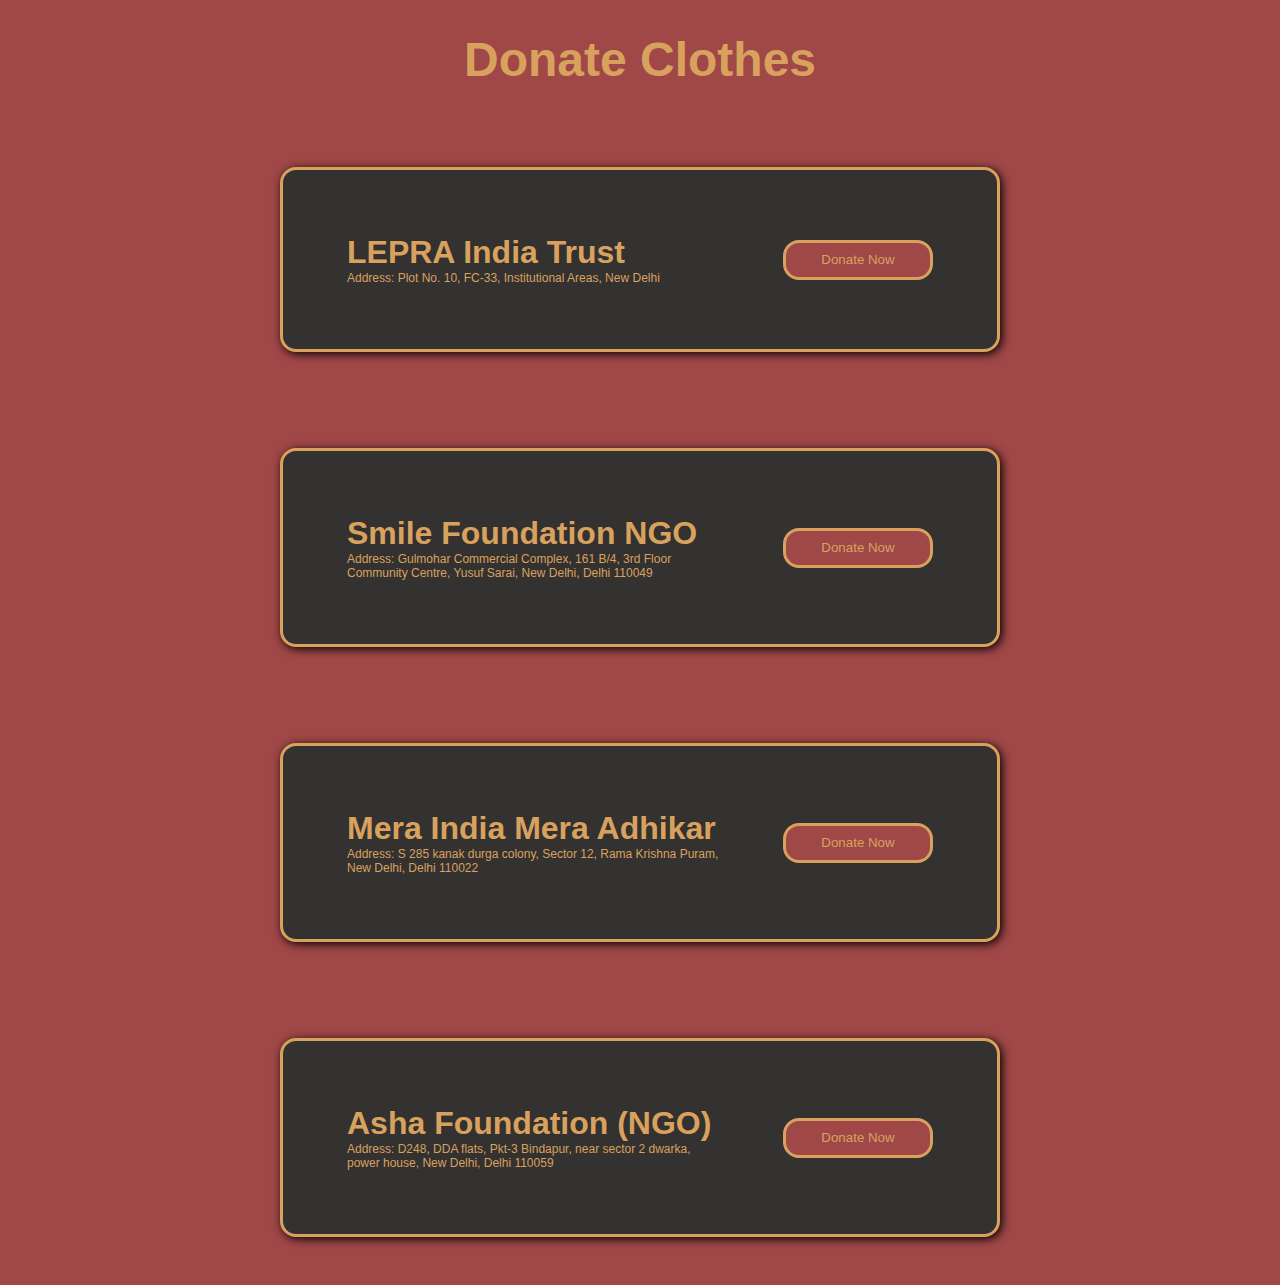
<file: donatesClothes.html>
<!DOCTYPE html>
<html lang="en">
  <head>
    <meta charset="UTF-8" />
    <meta http-equiv="X-UA-Compatible" content="IE=edge" />
    <meta name="viewport" content="width=device-width, initial-scale=1.0" />
    <title>donate clothes</title>
    <link rel="stylesheet" href="clothes.css" />
  </head>
  <body>
    <div id="container">
      <h1 class="heading">Donate Clothes</h1>
      <div class="ngolist">
        <div class="ngo1">
          <div class="ngoname">
            <h1 class="">LEPRA India Trust</h1>
            <p>Address: Plot No. 10, FC-33, Institutional Areas, New Delhi</p>
          </div>
          <div class="donatebut"><button>Donate Now</button></div>
        </div>
        <div class="ngo1">
          <div class="ngoname">
            <h1 class="">Smile Foundation NGO</h1>
            <p>
              Address: Gulmohar Commercial Complex, 161 B/4, 3rd Floor Community
              Centre, Yusuf Sarai, New Delhi, Delhi 110049
            </p>
          </div>
          <div class="donatebut"><button>Donate Now</button></div>
        </div>
        <div class="ngo1">
          <div class="ngoname">
            <h1 class="">Mera India Mera Adhikar</h1>
            <p>
              Address: S 285 kanak durga colony, Sector 12, Rama Krishna Puram,
              New Delhi, Delhi 110022
            </p>
          </div>
          <div class="donatebut"><button>Donate Now</button></div>
        </div>
        <div class="ngo1">
          <div class="ngoname">
            <h1 class="">Asha Foundation (NGO)</h1>
            <p>
              Address: D248, DDA flats, Pkt-3 Bindapur, near sector 2 dwarka,
              power house, New Delhi, Delhi 110059
            </p>
          </div>
          <div class="donatebut"><button>Donate Now</button></div>
        </div>
      </div>
    </div>
  </body>
</html>
</file>
<file: clothes.css>
* {
  margin: 0;
  padding: 0;
  box-sizing: border-box;
  font-family: "M PLUS Rounded 1c", sans-serif;
  color: #d8a25e;
}
body {
  /* background-image: url("../assets/_images/backgrounddemonslayer.jpg"); */
  background-color: black;
  background-size: cover;
  background-position: center;
  background-repeat: no-repeat;
  background-attachment: fixed;
}

#container {
  height: 100%;
  background-color: rgb(0, 79, 47);
  display: flex;
  flex-direction: column;
  align-items: center;
  justify-content: space-around;
  background-color: #a04747;
}

.heading {
  font-size: 3rem;
  padding: 2rem;
}

.ngolist {
  display: flex;
  align-items: center;
  flex-direction: column;
  /* padding: 4rem; */
  justify-content: space-between;
}
.ngo1 {
  display: flex;
  align-items: center;
  justify-content: space-between;
  margin: 3rem;
  padding: 4rem;
  border: solid;
  width: 45rem;
  border-radius: 1rem;
  box-shadow: 2px 2px 10px black;
  background-color: #343131;
  font-size: 1rem;
}

button {
  background-color: #a04747;
  height: 40px;
  width: 150px;
  margin-left: 4rem;
  border-width: 0px;
  border-radius: 1rem;
  border: solid;
}
p {
  font-size: 0.75rem;
}
</file>
